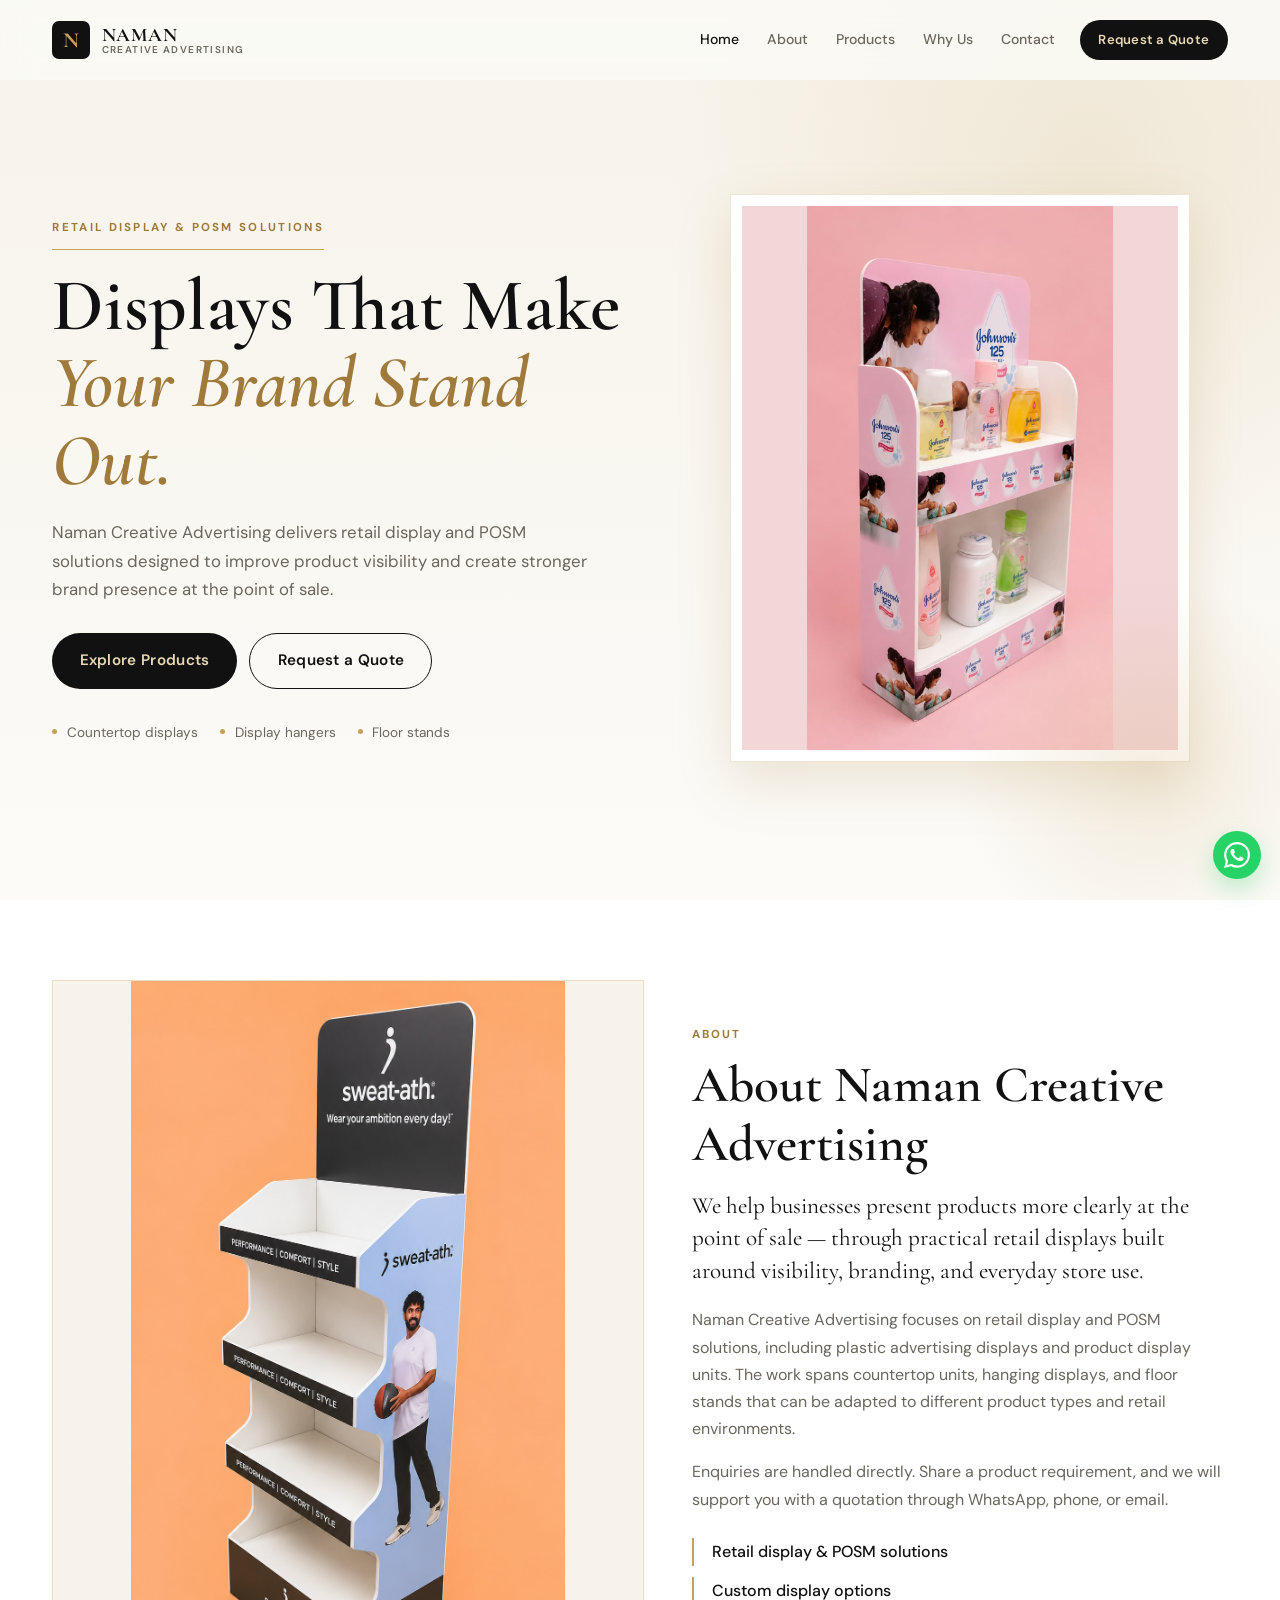
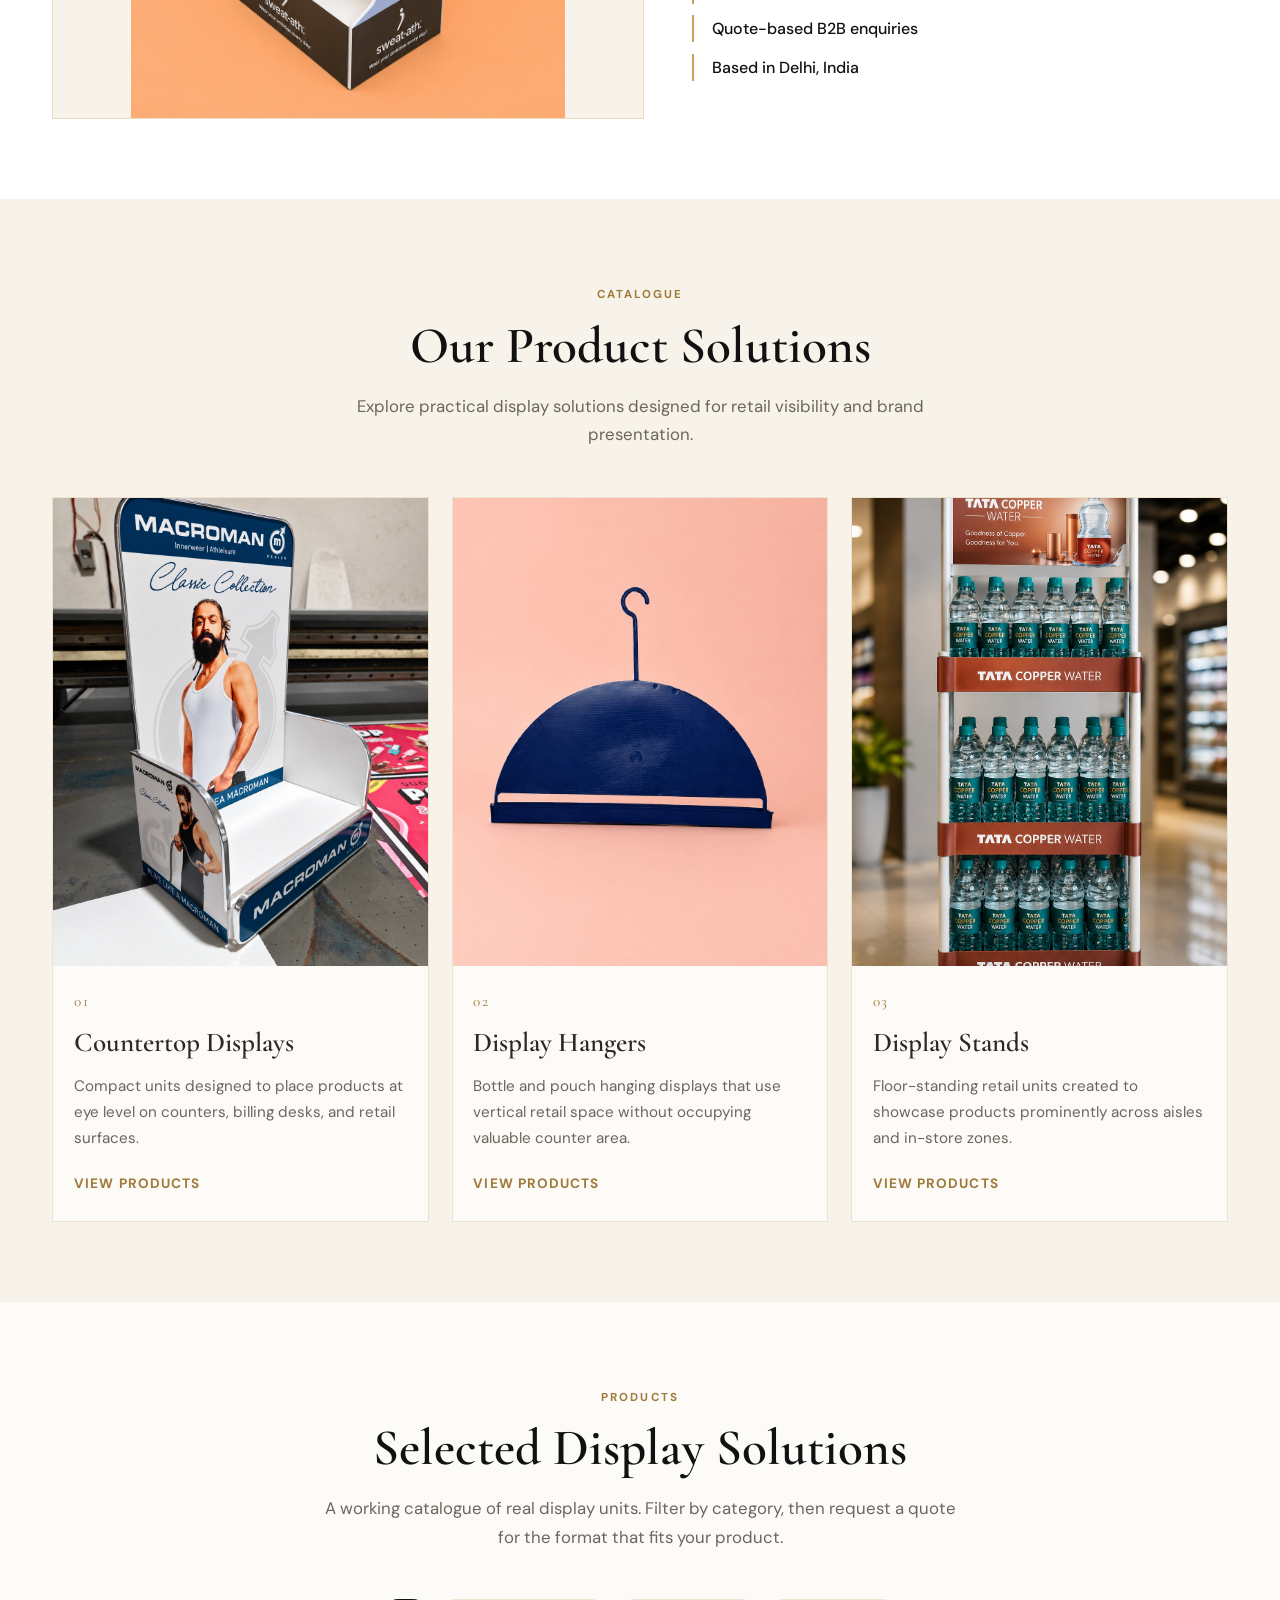
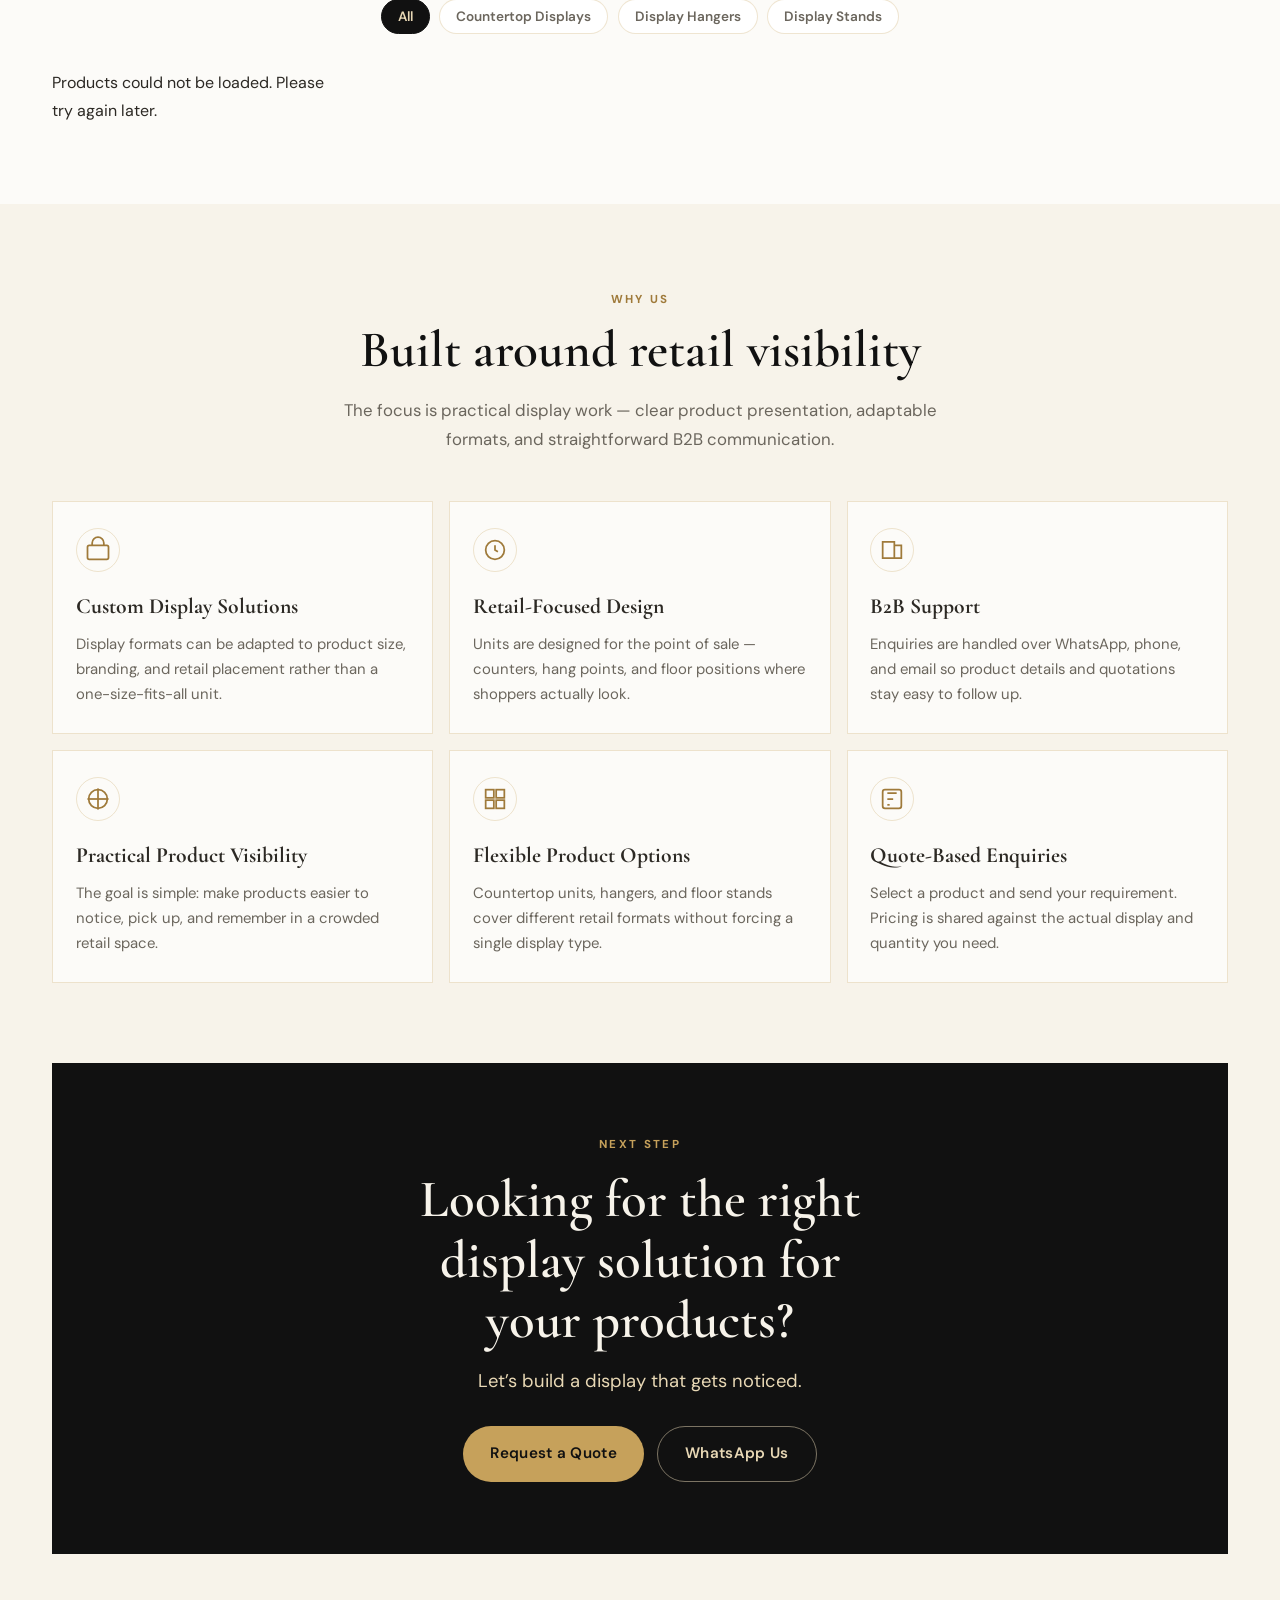
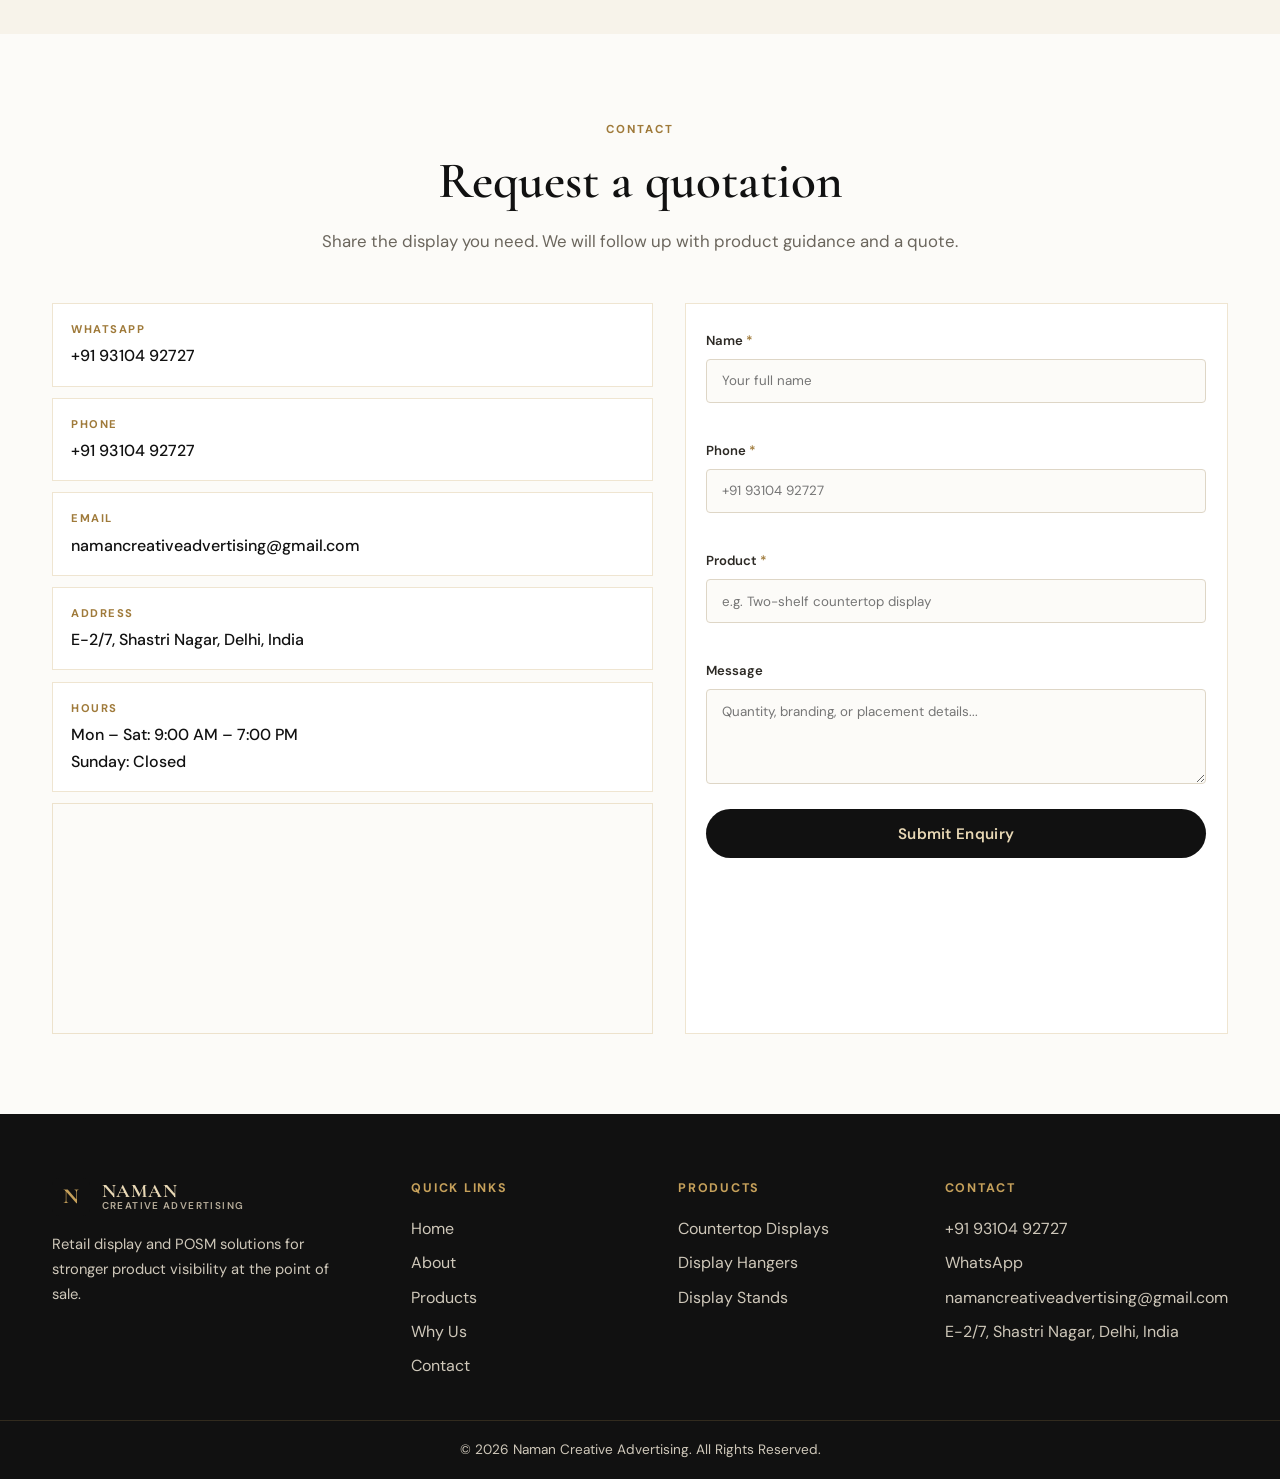
<file: index.html>
<!DOCTYPE html>
<html lang="en">
<head>
  <meta charset="UTF-8">
  <meta name="viewport" content="width=device-width, initial-scale=1.0">
  <meta name="description" content="Naman Creative Advertising — retail display and POSM solutions. Countertop displays, display hangers, and floor stands designed to improve product visibility at the point of sale.">
  <meta name="keywords" content="retail display, POSM, countertop display, display hangers, display stands, plastic advertising displays, Naman Creative Advertising">
  <meta name="author" content="Naman Creative Advertising">
  <meta name="robots" content="index, follow">
  <title>Naman Creative Advertising | Retail Display &amp; POSM Solutions</title>

  <link rel="preconnect" href="https://fonts.googleapis.com">
  <link rel="preconnect" href="https://fonts.gstatic.com" crossorigin>
  <link href="https://fonts.googleapis.com/css2?family=Cormorant+Garamond:ital,wght@0,500;0,600;0,700;1,500&family=DM+Sans:ital,opsz,wght@0,9..40,400;0,9..40,500;0,9..40,600;0,9..40,700;1,9..40,400&display=swap" rel="stylesheet">

  <link rel="stylesheet" href="css/style.css">
  <link rel="icon" type="image/svg+xml" href="images/favicon.svg">
</head>
<body>

  <a href="#main-content" class="skip-link">Skip to main content</a>

  <header class="header" id="header">
    <nav class="nav container" aria-label="Main navigation">
      <a href="#home" class="nav__logo" aria-label="Naman Creative Advertising — Home">
        <span class="nav__logo-mark" aria-hidden="true">N</span>
        <span class="nav__logo-text">
          <span class="nav__logo-name">Naman</span>
          <span class="nav__logo-sub">Creative Advertising</span>
        </span>
      </a>

      <button class="nav__toggle" id="nav-toggle" aria-label="Toggle navigation menu" aria-expanded="false" aria-controls="nav-menu">
        <span class="nav__toggle-bar"></span>
        <span class="nav__toggle-bar"></span>
        <span class="nav__toggle-bar"></span>
      </button>

      <ul class="nav__menu" id="nav-menu">
        <li><a href="#home" class="nav__link active">Home</a></li>
        <li><a href="#about" class="nav__link">About</a></li>
        <li><a href="#products" class="nav__link">Products</a></li>
        <li><a href="#why-us" class="nav__link">Why Us</a></li>
        <li><a href="#contact" class="nav__link">Contact</a></li>
        <li class="nav__cta-item">
          <a href="#contact" class="btn btn--primary btn--sm">Request a Quote</a>
        </li>
      </ul>
    </nav>
  </header>

  <main id="main-content">

    <section class="hero" id="home" aria-labelledby="hero-heading">
      <div class="hero__glow" aria-hidden="true"></div>
      <div class="container hero__container">
        <div class="hero__content reveal">
          <p class="hero__eyebrow">Retail Display &amp; POSM Solutions</p>
          <h1 id="hero-heading" class="hero__title">
            Displays That Make<br>
            <em>Your Brand Stand Out.</em>
          </h1>
          <p class="hero__description">
            Naman Creative Advertising delivers retail display and POSM solutions designed to improve product visibility and create stronger brand presence at the point of sale.
          </p>
          <div class="hero__buttons">
            <a href="#products" class="btn btn--primary btn--lg">Explore Products</a>
            <a href="#contact" class="btn btn--outline btn--lg">Request a Quote</a>
          </div>
          <ul class="hero__meta">
            <li>Countertop displays</li>
            <li>Display hangers</li>
            <li>Floor stands</li>
          </ul>
        </div>

        <div class="hero__visual reveal reveal--delay">
          <div class="hero__frame">
            <img
              src="images/countertop/WhatsApp%20Image%202026-06-18%20at%208.54.14%20PM.jpeg"
              alt="Two-shelf branded countertop display by Naman Creative Advertising"
              width="640"
              height="800"
              loading="eager"
            >
          </div>
        </div>
      </div>
    </section>

    <section class="about section" id="about" aria-labelledby="about-heading">
      <div class="container about__grid">
        <div class="about__visual reveal">
          <figure class="about__figure">
            <img
              src="images/hero%20display.png"
              alt="Four-shelf branded floor display stand"
              width="560"
              height="720"
              loading="lazy"
            >
          </figure>
        </div>

        <div class="about__content reveal reveal--delay">
          <p class="section__tag">About</p>
          <h2 id="about-heading" class="section__title">About Naman Creative Advertising</h2>
          <p class="about__lead">
            We help businesses present products more clearly at the point of sale — through practical retail displays built around visibility, branding, and everyday store use.
          </p>
          <p class="about__text">
            Naman Creative Advertising focuses on retail display and POSM solutions, including plastic advertising displays and product display units. The work spans countertop units, hanging displays, and floor stands that can be adapted to different product types and retail environments.
          </p>
          <p class="about__text">
            Enquiries are handled directly. Share a product requirement, and we will support you with a quotation through WhatsApp, phone, or email.
          </p>
          <ul class="about__points">
            <li>Retail display &amp; POSM solutions</li>
            <li>Custom display options</li>
            <li>Quote-based B2B enquiries</li>
            <li>Based in Delhi, India</li>
          </ul>
        </div>
      </div>
    </section>

    <section class="categories section" id="categories" aria-labelledby="categories-heading">
      <div class="container">
        <div class="section__header reveal">
          <p class="section__tag">Catalogue</p>
          <h2 id="categories-heading" class="section__title">Our Product Solutions</h2>
          <p class="section__subtitle">
            Explore practical display solutions designed for retail visibility and brand presentation.
          </p>
        </div>

        <div class="categories__grid">
          <article class="category-card reveal">
            <div class="category-card__media">
              <img
                src="images/countertop/1%20shelf%20CTU.png"
                alt="Single-shelf countertop display unit"
                width="520"
                height="640"
                loading="lazy"
              >
            </div>
            <div class="category-card__body">
              <p class="category-card__index">01</p>
              <h3 class="category-card__title">Countertop Displays</h3>
              <p class="category-card__desc">Compact units designed to place products at eye level on counters, billing desks, and retail surfaces.</p>
              <button type="button" class="category-card__link" data-filter="countertop">View Products</button>
            </div>
          </article>

          <article class="category-card reveal">
            <div class="category-card__media">
              <img
                src="images/display%20hangers/Bottle%20hanger%20(1).jpeg"
                alt="Half-moon bottle display hanger"
                width="520"
                height="640"
                loading="lazy"
              >
            </div>
            <div class="category-card__body">
              <p class="category-card__index">02</p>
              <h3 class="category-card__title">Display Hangers</h3>
              <p class="category-card__desc">Bottle and pouch hanging displays that use vertical retail space without occupying valuable counter area.</p>
              <button type="button" class="category-card__link" data-filter="hangers">View Products</button>
            </div>
          </article>

          <article class="category-card reveal">
            <div class="category-card__media">
              <img
                src="images/Display%20Stands/ChatGPT%20Image%20Jun%204%2C%202026%2C%2009_34_09%20PM.png"
                alt="Three-tier floor standing bottle display"
                width="520"
                height="640"
                loading="lazy"
              >
            </div>
            <div class="category-card__body">
              <p class="category-card__index">03</p>
              <h3 class="category-card__title">Display Stands</h3>
              <p class="category-card__desc">Floor-standing retail units created to showcase products prominently across aisles and in-store zones.</p>
              <button type="button" class="category-card__link" data-filter="stands">View Products</button>
            </div>
          </article>
        </div>
      </div>
    </section>

    <section class="products section" id="products" aria-labelledby="products-heading">
      <div class="container">
        <div class="section__header reveal">
          <p class="section__tag">Products</p>
          <h2 id="products-heading" class="section__title">Selected Display Solutions</h2>
          <p class="section__subtitle">
            A working catalogue of real display units. Filter by category, then request a quote for the format that fits your product.
          </p>
        </div>

        <div class="product-filters" role="tablist" aria-label="Filter products by category">
          <button type="button" class="filter-btn is-active" data-filter="all" aria-pressed="true">All</button>
          <button type="button" class="filter-btn" data-filter="countertop" aria-pressed="false">Countertop Displays</button>
          <button type="button" class="filter-btn" data-filter="hangers" aria-pressed="false">Display Hangers</button>
          <button type="button" class="filter-btn" data-filter="stands" aria-pressed="false">Display Stands</button>
        </div>

        <div class="products__grid" id="products-grid"></div>
      </div>
    </section>

    <section class="why-us section" id="why-us" aria-labelledby="why-us-heading">
      <div class="container">
        <div class="section__header reveal">
          <p class="section__tag">Why Us</p>
          <h2 id="why-us-heading" class="section__title">Built around retail visibility</h2>
          <p class="section__subtitle">
            The focus is practical display work — clear product presentation, adaptable formats, and straightforward B2B communication.
          </p>
        </div>

        <div class="why-us__grid">
          <article class="why-card reveal">
            <div class="why-card__icon" aria-hidden="true">
              <svg width="28" height="28" viewBox="0 0 24 24" fill="none" stroke="currentColor" stroke-width="1.5"><rect x="3" y="8" width="18" height="12" rx="1.5"/><path d="M7 8V6a5 5 0 0 1 10 0v2"/></svg>
            </div>
            <h3 class="why-card__title">Custom Display Solutions</h3>
            <p class="why-card__desc">Display formats can be adapted to product size, branding, and retail placement rather than a one-size-fits-all unit.</p>
          </article>
          <article class="why-card reveal">
            <div class="why-card__icon" aria-hidden="true">
              <svg width="28" height="28" viewBox="0 0 24 24" fill="none" stroke="currentColor" stroke-width="1.5"><circle cx="12" cy="12" r="8"/><path d="M12 8v4l2.5 1.5"/></svg>
            </div>
            <h3 class="why-card__title">Retail-Focused Design</h3>
            <p class="why-card__desc">Units are designed for the point of sale — counters, hang points, and floor positions where shoppers actually look.</p>
          </article>
          <article class="why-card reveal">
            <div class="why-card__icon" aria-hidden="true">
              <svg width="28" height="28" viewBox="0 0 24 24" fill="none" stroke="currentColor" stroke-width="1.5"><path d="M4 19V5h10v14H4z"/><path d="M14 8h6v11h-6"/></svg>
            </div>
            <h3 class="why-card__title">B2B Support</h3>
            <p class="why-card__desc">Enquiries are handled over WhatsApp, phone, and email so product details and quotations stay easy to follow up.</p>
          </article>
          <article class="why-card reveal">
            <div class="why-card__icon" aria-hidden="true">
              <svg width="28" height="28" viewBox="0 0 24 24" fill="none" stroke="currentColor" stroke-width="1.5"><path d="M3 12h18"/><path d="M12 3v18"/><circle cx="12" cy="12" r="8"/></svg>
            </div>
            <h3 class="why-card__title">Practical Product Visibility</h3>
            <p class="why-card__desc">The goal is simple: make products easier to notice, pick up, and remember in a crowded retail space.</p>
          </article>
          <article class="why-card reveal">
            <div class="why-card__icon" aria-hidden="true">
              <svg width="28" height="28" viewBox="0 0 24 24" fill="none" stroke="currentColor" stroke-width="1.5"><rect x="4" y="4" width="7" height="7"/><rect x="13" y="4" width="7" height="7"/><rect x="4" y="13" width="7" height="7"/><rect x="13" y="13" width="7" height="7"/></svg>
            </div>
            <h3 class="why-card__title">Flexible Product Options</h3>
            <p class="why-card__desc">Countertop units, hangers, and floor stands cover different retail formats without forcing a single display type.</p>
          </article>
          <article class="why-card reveal">
            <div class="why-card__icon" aria-hidden="true">
              <svg width="28" height="28" viewBox="0 0 24 24" fill="none" stroke="currentColor" stroke-width="1.5"><path d="M8 7h8M8 12h5"/><rect x="4" y="4" width="16" height="16" rx="2"/><path d="M8 17h2"/></svg>
            </div>
            <h3 class="why-card__title">Quote-Based Enquiries</h3>
            <p class="why-card__desc">Select a product and send your requirement. Pricing is shared against the actual display and quantity you need.</p>
          </article>
        </div>
      </div>
    </section>

    <section class="cta" id="cta" aria-labelledby="cta-heading">
      <div class="container">
        <div class="cta__panel reveal">
          <p class="cta__eyebrow">Next step</p>
          <h2 id="cta-heading" class="cta__title">Looking for the right display solution for your products?</h2>
          <p class="cta__text">Let’s build a display that gets noticed.</p>
          <div class="cta__actions">
            <a href="#contact" class="btn btn--gold btn--lg">Request a Quote</a>
            <a href="https://wa.me/919310492727?text=Hello%2C%20I%20would%20like%20to%20request%20a%20quotation%20for%20a%20display%20solution." class="btn btn--ghost btn--lg" target="_blank" rel="noopener noreferrer">WhatsApp Us</a>
          </div>
        </div>
      </div>
    </section>

    <section class="contact section" id="contact" aria-labelledby="contact-heading">
      <div class="container">
        <div class="section__header reveal">
          <p class="section__tag">Contact</p>
          <h2 id="contact-heading" class="section__title">Request a quotation</h2>
          <p class="section__subtitle">
            Share the display you need. We will follow up with product guidance and a quote.
          </p>
        </div>

        <div class="contact__grid">
          <aside class="contact__aside reveal">
            <a class="contact__method" href="https://wa.me/919310492727" target="_blank" rel="noopener noreferrer">
              <span class="contact__method-label">WhatsApp</span>
              <span class="contact__method-value">+91 93104 92727</span>
            </a>
            <a class="contact__method" href="tel:+919310492727">
              <span class="contact__method-label">Phone</span>
              <span class="contact__method-value">+91 93104 92727</span>
            </a>
            <a class="contact__method" href="mailto:namancreativeadvertising@gmail.com">
              <span class="contact__method-label">Email</span>
              <span class="contact__method-value">namancreativeadvertising@gmail.com</span>
            </a>
            <div class="contact__method">
              <span class="contact__method-label">Address</span>
              <span class="contact__method-value">E-2/7, Shastri Nagar, Delhi, India</span>
            </div>
            <div class="contact__method">
              <span class="contact__method-label">Hours</span>
              <span class="contact__method-value">Mon – Sat: 9:00 AM – 7:00 PM<br>Sunday: Closed</span>
            </div>
            <div class="contact__map" aria-label="Map showing business location">
              <iframe
                src="https://maps.google.com/maps?q=E-2%2F7+Shastri+Nagar+Delhi+India&output=embed"
                width="100%"
                height="220"
                style="border:0;"
                allowfullscreen=""
                loading="lazy"
                referrerpolicy="no-referrer-when-downgrade"
                title="Naman Creative Advertising location on Google Maps"
              ></iframe>
            </div>
          </aside>

          <form class="contact__form reveal reveal--delay" id="contact-form" novalidate aria-label="Contact enquiry form">
            <div class="form-group">
              <label for="name">Name <span aria-hidden="true">*</span></label>
              <input type="text" id="name" name="name" placeholder="Your full name" required autocomplete="name">
              <span class="form-error" id="name-error" role="alert"></span>
            </div>
            <div class="form-group">
              <label for="phone">Phone <span aria-hidden="true">*</span></label>
              <input type="tel" id="phone" name="phone" placeholder="+91 93104 92727" required autocomplete="tel">
              <span class="form-error" id="phone-error" role="alert"></span>
            </div>
            <div class="form-group">
              <label for="product">Product <span aria-hidden="true">*</span></label>
              <input type="text" id="product" name="product" placeholder="e.g. Two-shelf countertop display" required>
              <span class="form-error" id="product-error" role="alert"></span>
            </div>
            <div class="form-group">
              <label for="message">Message</label>
              <textarea id="message" name="message" rows="4" placeholder="Quantity, branding, or placement details..."></textarea>
            </div>
            <button type="submit" class="btn btn--primary btn--lg btn--full">Submit Enquiry</button>
            <p class="form-success" id="form-success" role="status" hidden>
              Thank you. Your enquiry has been noted. We will contact you shortly.
            </p>
          </form>
        </div>
      </div>
    </section>

  </main>

  <footer class="footer">
    <div class="container footer__grid">
      <div class="footer__brand">
        <a href="#home" class="footer__logo">
          <span class="nav__logo-mark" aria-hidden="true">N</span>
          <span>
            <span class="nav__logo-name">Naman</span>
            <span class="nav__logo-sub">Creative Advertising</span>
          </span>
        </a>
        <p class="footer__tagline">Retail display and POSM solutions for stronger product visibility at the point of sale.</p>
      </div>

      <div class="footer__links">
        <h3 class="footer__heading">Quick Links</h3>
        <ul>
          <li><a href="#home">Home</a></li>
          <li><a href="#about">About</a></li>
          <li><a href="#products">Products</a></li>
          <li><a href="#why-us">Why Us</a></li>
          <li><a href="#contact">Contact</a></li>
        </ul>
      </div>

      <div class="footer__links">
        <h3 class="footer__heading">Products</h3>
        <ul>
          <li><a href="#products" data-filter="countertop">Countertop Displays</a></li>
          <li><a href="#products" data-filter="hangers">Display Hangers</a></li>
          <li><a href="#products" data-filter="stands">Display Stands</a></li>
        </ul>
      </div>

      <div class="footer__links">
        <h3 class="footer__heading">Contact</h3>
        <ul class="footer__contact-list">
          <li><a href="tel:+919310492727">+91 93104 92727</a></li>
          <li><a href="https://wa.me/919310492727" target="_blank" rel="noopener noreferrer">WhatsApp</a></li>
          <li><a href="mailto:namancreativeadvertising@gmail.com">namancreativeadvertising@gmail.com</a></li>
          <li>E-2/7, Shastri Nagar, Delhi, India</li>
        </ul>
      </div>
    </div>

    <div class="footer__bottom">
      <div class="container">
        <p>&copy; 2026 Naman Creative Advertising. All Rights Reserved.</p>
      </div>
    </div>
  </footer>

  <a
    class="whatsapp-float"
    href="https://wa.me/919310492727"
    target="_blank"
    rel="noopener noreferrer"
    aria-label="Chat on WhatsApp"
  >
    <svg width="26" height="26" viewBox="0 0 24 24" fill="currentColor" aria-hidden="true"><path d="M17.472 14.382c-.297-.149-1.758-.867-2.03-.967-.273-.099-.471-.148-.67.15-.197.297-.767.966-.94 1.164-.173.199-.347.223-.644.075-.297-.15-1.255-.463-2.39-1.475-.883-.788-1.48-1.761-1.653-2.059-.173-.297-.018-.458.13-.606.134-.133.298-.347.446-.52.149-.174.198-.298.298-.497.099-.198.05-.371-.025-.52-.075-.149-.669-1.612-.916-2.207-.242-.579-.487-.5-.669-.51-.173-.008-.371-.01-.57-.01-.198 0-.52.074-.792.372-.272.297-1.04 1.016-1.04 2.479 0 1.462 1.065 2.875 1.213 3.074.149.198 2.096 3.2 5.077 4.487.709.306 1.262.489 1.694.625.712.227 1.36.195 1.871.118.571-.085 1.758-.719 2.006-1.413.248-.694.248-1.289.173-1.413-.074-.124-.272-.198-.57-.347m-5.421 7.403h-.004a9.87 9.87 0 01-5.031-1.378l-.361-.214-3.741.982.998-3.648-.235-.374a9.86 9.86 0 01-1.51-5.26c.001-5.45 4.436-9.884 9.888-9.884 2.64 0 5.122 1.03 6.988 2.898a9.825 9.825 0 012.893 6.994c-.003 5.45-4.435 9.884-9.884 9.884m8.413-18.297A11.815 11.815 0 0012.05 0C5.495 0 .16 5.335.157 11.892c0 2.096.547 4.142 1.588 5.945L.057 24l6.305-1.654a11.882 11.882 0 005.683 1.448h.005c6.554 0 11.89-5.335 11.893-11.893a11.821 11.821 0 00-3.48-8.413z"/></svg>
  </a>

  <button class="back-to-top" id="back-to-top" aria-label="Back to top" hidden>
    <svg width="22" height="22" viewBox="0 0 24 24" fill="currentColor" aria-hidden="true"><path d="M7.41 15.41L12 10.83l4.59 4.58L18 14l-6-6-6 6z"/></svg>
  </button>

  <script src="js/script.js"></script>
</body>
</html>
</file>
<file: css/style.css>
/* ============================================================
   Naman Creative Advertising
   Gold / black / cream design system — mobile-first
   ============================================================ */

:root {
  --gold: #c6a15b;
  --gold-dark: #9f7a3a;
  --gold-light: #e8d8b5;
  --black: #111111;
  --black-soft: #1a1a1a;
  --cream: #f7f3ea;
  --warm-white: #fcfbf8;
  --white: #ffffff;
  --muted: #6b665d;
  --text: #2c2924;
  --line: rgba(198, 161, 91, 0.28);
  --error: #b42318;
  --success: #2f6b3c;
  --whatsapp: #25d366;

  --font-display: 'Cormorant Garamond', Georgia, serif;
  --font-body: 'DM Sans', system-ui, sans-serif;

  --container: 1220px;
  --header-h: 80px;
  --radius: 10px;
  --radius-lg: 18px;

  --space-1: 0.25rem;
  --space-2: 0.5rem;
  --space-3: 1rem;
  --space-4: 1.5rem;
  --space-5: 2rem;
  --space-6: 3rem;
  --space-7: 5rem;
  --space-8: 7rem;

  --shadow-sm: 0 8px 24px rgba(17, 17, 17, 0.06);
  --shadow-md: 0 18px 40px rgba(17, 17, 17, 0.1);
  --shadow-gold: 0 20px 50px rgba(159, 122, 58, 0.18);

  --ease: 0.28s ease;
}

*,
*::before,
*::after {
  box-sizing: border-box;
  margin: 0;
  padding: 0;
}

html {
  scroll-behavior: smooth;
  scroll-padding-top: var(--header-h);
}

body {
  font-family: var(--font-body);
  font-size: 1rem;
  line-height: 1.7;
  color: var(--text);
  background: var(--warm-white);
  overflow-x: hidden;
  -webkit-font-smoothing: antialiased;
}

img {
  max-width: 100%;
  height: auto;
  display: block;
}

a {
  color: inherit;
  text-decoration: none;
}

ul {
  list-style: none;
}

button,
input,
textarea {
  font-family: inherit;
}

button {
  cursor: pointer;
  border: none;
  background: none;
}

:focus-visible {
  outline: 2px solid var(--gold);
  outline-offset: 3px;
}

.skip-link {
  position: absolute;
  top: -100%;
  left: 1rem;
  z-index: 9999;
  background: var(--black);
  color: var(--gold-light);
  padding: 0.5rem 0.9rem;
  font-weight: 600;
}

.skip-link:focus {
  top: 1rem;
}

.container {
  width: 100%;
  max-width: var(--container);
  margin: 0 auto;
  padding: 0 1.4rem;
}

.section {
  padding: var(--space-7) 0;
}

.section__header {
  max-width: 640px;
  margin: 0 auto 3rem;
  text-align: center;
}

.section__tag {
  display: inline-block;
  color: var(--gold-dark);
  font-size: 0.72rem;
  font-weight: 700;
  letter-spacing: 0.18em;
  text-transform: uppercase;
  margin-bottom: 0.75rem;
}

.section__title {
  font-family: var(--font-display);
  font-size: clamp(2rem, 4vw, 3.25rem);
  font-weight: 600;
  line-height: 1.15;
  color: var(--black);
  margin-bottom: 1rem;
}

.section__subtitle {
  color: var(--muted);
  font-size: 1.05rem;
}

.reveal {
  opacity: 0;
  transform: translateY(24px);
  transition: opacity 0.5s ease, transform 0.5s ease;
}

.reveal.revealed {
  opacity: 1;
  transform: none;
}

.reveal--delay {
  transition-delay: 0.12s;
}

/* ---------- Buttons ---------- */
.btn {
  display: inline-flex;
  align-items: center;
  justify-content: center;
  gap: 0.5rem;
  font-weight: 600;
  letter-spacing: 0.02em;
  border-radius: 999px;
  transition: transform var(--ease), background var(--ease), color var(--ease), border-color var(--ease);
  white-space: nowrap;
}

.btn--sm {
  padding: 0.55rem 1.15rem;
  font-size: 0.82rem;
}

.btn--lg {
  padding: 0.9rem 1.7rem;
  font-size: 0.95rem;
}

.btn--full {
  width: 100%;
}

.btn--primary {
  background: var(--black);
  color: var(--gold-light);
}

.btn--primary:hover {
  background: var(--gold);
  color: var(--black);
  transform: translateY(-2px);
}

.btn--outline {
  border: 1px solid var(--black);
  color: var(--black);
  background: transparent;
}

.btn--outline:hover {
  background: var(--black);
  color: var(--gold-light);
  transform: translateY(-2px);
}

.btn--gold {
  background: var(--gold);
  color: var(--black);
}

.btn--gold:hover {
  background: var(--gold-light);
  transform: translateY(-2px);
}

.btn--ghost {
  border: 1px solid rgba(232, 216, 181, 0.5);
  color: var(--gold-light);
}

.btn--ghost:hover {
  background: rgba(232, 216, 181, 0.1);
  color: var(--white);
}

/* ---------- Header ---------- */
.header {
  position: fixed;
  inset: 0 0 auto;
  height: var(--header-h);
  z-index: 1000;
  background: rgba(252, 251, 248, 0.78);
  backdrop-filter: blur(16px);
  border-bottom: 1px solid transparent;
  transition: border-color var(--ease), background var(--ease);
}

.header.scrolled {
  background: rgba(252, 251, 248, 0.94);
  border-bottom-color: var(--line);
}

.nav {
  display: flex;
  align-items: center;
  justify-content: space-between;
  height: var(--header-h);
}

.nav__logo,
.footer__logo {
  display: flex;
  align-items: center;
  gap: 0.7rem;
}

.nav__logo-mark {
  width: 38px;
  height: 38px;
  display: grid;
  place-items: center;
  background: var(--black);
  color: var(--gold);
  font-family: var(--font-display);
  font-size: 1.35rem;
  font-weight: 700;
  border-radius: 7px;
  flex-shrink: 0;
}

.nav__logo-text,
.footer__logo span:last-child {
  display: flex;
  flex-direction: column;
  line-height: 1.05;
}

.nav__logo-name {
  font-family: var(--font-display);
  font-size: 1.2rem;
  font-weight: 700;
  letter-spacing: 0.04em;
  text-transform: uppercase;
  color: var(--black);
}

.nav__logo-sub {
  font-size: 0.62rem;
  letter-spacing: 0.14em;
  text-transform: uppercase;
  color: var(--muted);
  font-weight: 600;
}

.nav__toggle {
  display: flex;
  flex-direction: column;
  gap: 5px;
  padding: 0.4rem;
  z-index: 1001;
}

.nav__toggle-bar {
  width: 22px;
  height: 1.5px;
  background: var(--black);
  transition: var(--ease);
}

.nav__toggle.active .nav__toggle-bar:nth-child(1) {
  transform: rotate(45deg) translate(5px, 5px);
}

.nav__toggle.active .nav__toggle-bar:nth-child(2) {
  opacity: 0;
}

.nav__toggle.active .nav__toggle-bar:nth-child(3) {
  transform: rotate(-45deg) translate(5px, -5px);
}

.nav__menu {
  position: fixed;
  top: 0;
  right: -100%;
  width: min(320px, 86vw);
  height: 100vh;
  padding: calc(var(--header-h) + 1.5rem) 1.5rem;
  background: var(--warm-white);
  display: flex;
  flex-direction: column;
  gap: 0.25rem;
  transition: right var(--ease);
  z-index: 999;
  box-shadow: var(--shadow-md);
}

.nav__menu.open {
  right: 0;
}

.nav__link {
  display: block;
  padding: 0.75rem 0.4rem;
  color: var(--muted);
  font-weight: 500;
}

.nav__link:hover,
.nav__link.active {
  color: var(--black);
}

.nav__cta-item {
  margin-top: 1rem;
}

.nav-overlay {
  position: fixed;
  inset: 0;
  background: rgba(17, 17, 17, 0.45);
  z-index: 998;
  opacity: 0;
  visibility: hidden;
  transition: var(--ease);
}

.nav-overlay.visible {
  opacity: 1;
  visibility: visible;
}

/* ---------- Hero ---------- */
.hero {
  position: relative;
  min-height: 100vh;
  padding: calc(var(--header-h) + 2.5rem) 0 4rem;
  background:
    radial-gradient(circle at 85% 20%, rgba(198, 161, 91, 0.16), transparent 32%),
    linear-gradient(180deg, var(--cream) 0%, var(--warm-white) 100%);
  overflow: hidden;
  display: flex;
  align-items: center;
}

.hero__glow {
  position: absolute;
  width: 420px;
  height: 420px;
  right: -80px;
  bottom: -80px;
  background: radial-gradient(circle, rgba(198, 161, 91, 0.18), transparent 65%);
  pointer-events: none;
}

.hero__container {
  display: grid;
  gap: 3rem;
  align-items: center;
}

.hero__eyebrow {
  display: inline-block;
  margin-bottom: 1.1rem;
  padding-bottom: 0.7rem;
  border-bottom: 1px solid var(--gold);
  color: var(--gold-dark);
  font-size: 0.72rem;
  font-weight: 700;
  letter-spacing: 0.2em;
  text-transform: uppercase;
}

.hero__title {
  font-family: var(--font-display);
  font-size: clamp(2.5rem, 7vw, 4.6rem);
  font-weight: 600;
  line-height: 1.05;
  color: var(--black);
  margin-bottom: 1.2rem;
}

.hero__title em {
  font-style: italic;
  color: var(--gold-dark);
}

.hero__description {
  max-width: 34rem;
  color: var(--muted);
  font-size: 1.05rem;
  margin-bottom: 1.8rem;
}

.hero__buttons {
  display: flex;
  flex-wrap: wrap;
  gap: 0.8rem;
  margin-bottom: 2rem;
}

.hero__meta {
  display: flex;
  flex-wrap: wrap;
  gap: 0.6rem 1.4rem;
  color: var(--muted);
  font-size: 0.85rem;
}

.hero__meta li {
  position: relative;
  padding-left: 0.9rem;
}

.hero__meta li::before {
  content: '';
  position: absolute;
  left: 0;
  top: 0.55em;
  width: 5px;
  height: 5px;
  border-radius: 50%;
  background: var(--gold);
}

.hero__visual {
  display: flex;
  justify-content: center;
}

.hero__frame {
  width: min(100%, 460px);
  padding: 0.7rem;
  background: var(--white);
  border: 1px solid var(--line);
  box-shadow: var(--shadow-gold);
}

.hero__frame img {
  width: 100%;
  aspect-ratio: 4 / 5;
  object-fit: contain;
  background: #f3d6d8;
}

/* ---------- About ---------- */
.about {
  background: var(--white);
}

.about__grid {
  display: grid;
  gap: 3rem;
  align-items: center;
}

.about__figure {
  overflow: hidden;
  background: var(--cream);
  border: 1px solid var(--line);
}

.about__figure img {
  width: 100%;
  aspect-ratio: 4 / 5;
  object-fit: contain;
}

.about__lead {
  font-family: var(--font-display);
  font-size: 1.45rem;
  line-height: 1.4;
  color: var(--black);
  margin: 1rem 0 1.2rem;
}

.about__text {
  color: var(--muted);
  margin-bottom: 1rem;
}

.about__points {
  margin-top: 1.6rem;
  display: grid;
  gap: 0.7rem;
}

.about__points li {
  padding-left: 1.1rem;
  border-left: 2px solid var(--gold);
  color: var(--black);
  font-weight: 500;
}

/* ---------- Categories ---------- */
.categories {
  background: var(--cream);
}

.categories__grid {
  display: grid;
  gap: 1.4rem;
}

.category-card {
  background: var(--warm-white);
  border: 1px solid var(--line);
  overflow: hidden;
  transition: transform var(--ease), box-shadow var(--ease);
}

.category-card:hover {
  transform: translateY(-6px);
  box-shadow: var(--shadow-md);
}

.category-card__media {
  overflow: hidden;
  background: #efe8d8;
}

.category-card__media img {
  width: 100%;
  aspect-ratio: 4 / 5;
  object-fit: cover;
  object-position: center;
  transition: transform 0.45s ease;
}

.category-card:hover .category-card__media img {
  transform: scale(1.04);
}

.category-card__body {
  padding: 1.4rem 1.3rem 1.5rem;
}

.category-card__index {
  color: var(--gold-dark);
  font-family: var(--font-display);
  font-size: 0.95rem;
  letter-spacing: 0.12em;
  margin-bottom: 0.35rem;
}

.category-card__title {
  font-family: var(--font-display);
  font-size: 1.7rem;
  font-weight: 600;
  margin-bottom: 0.5rem;
}

.category-card__desc {
  color: var(--muted);
  font-size: 0.95rem;
  margin-bottom: 1.1rem;
}

.category-card__link {
  color: var(--gold-dark);
  font-weight: 700;
  font-size: 0.85rem;
  letter-spacing: 0.08em;
  text-transform: uppercase;
}

.category-card__link:hover {
  color: var(--black);
}

/* ---------- Products ---------- */
.products {
  background: var(--warm-white);
}

.product-filters {
  display: flex;
  flex-wrap: wrap;
  justify-content: center;
  gap: 0.6rem;
  margin-bottom: 2.2rem;
}

.filter-btn {
  padding: 0.5rem 1rem;
  border: 1px solid var(--line);
  border-radius: 999px;
  color: var(--muted);
  background: var(--white);
  font-size: 0.85rem;
  font-weight: 600;
  transition: var(--ease);
}

.filter-btn:hover,
.filter-btn.is-active {
  background: var(--black);
  border-color: var(--black);
  color: var(--gold-light);
}

.products__grid {
  display: grid;
  gap: 1.4rem;
}

.product-card {
  display: flex;
  flex-direction: column;
  background: var(--white);
  border: 1px solid var(--line);
  box-shadow: var(--shadow-sm);
  overflow: hidden;
  transition: transform var(--ease), box-shadow var(--ease), border-color var(--ease);
}

.product-card:hover {
  transform: translateY(-6px);
  border-color: var(--gold);
  box-shadow: var(--shadow-md);
}

.product-card__image {
  overflow: hidden;
  background: var(--cream);
}

.product-card__image img {
  width: 100%;
  aspect-ratio: 1 / 1.15;
  object-fit: contain;
  transition: transform 0.45s ease;
}

.product-card:hover .product-card__image img {
  transform: scale(1.05);
}

.product-card__body {
  padding: 1.15rem 1.15rem 1.3rem;
  display: flex;
  flex-direction: column;
  flex: 1;
  border-top: 1px solid var(--line);
}

.product-card__cat {
  font-size: 0.7rem;
  letter-spacing: 0.12em;
  text-transform: uppercase;
  color: var(--gold-dark);
  font-weight: 700;
  margin-bottom: 0.35rem;
}

.product-card__name {
  font-family: var(--font-display);
  font-size: 1.28rem;
  font-weight: 600;
  line-height: 1.25;
  margin-bottom: 0.45rem;
  color: var(--black);
}

.product-card__desc {
  color: var(--muted);
  font-size: 0.9rem;
  margin-bottom: 1rem;
  flex: 1;
}

.product-card__moq {
  display: inline-block;
  width: fit-content;
  margin-bottom: 1rem;
  padding: 0.2rem 0.65rem;
  border-radius: 999px;
  background: var(--cream);
  color: var(--gold-dark);
  font-size: 0.75rem;
  font-weight: 600;
}

/* ---------- Why us ---------- */
.why-us {
  background: var(--cream);
}

.why-us__grid {
  display: grid;
  gap: 1rem;
}

.why-card {
  padding: 1.6rem 1.4rem;
  background: var(--warm-white);
  border: 1px solid var(--line);
  transition: transform var(--ease), border-color var(--ease);
}

.why-card:hover {
  transform: translateY(-4px);
  border-color: var(--gold);
}

.why-card__icon {
  width: 44px;
  height: 44px;
  display: grid;
  place-items: center;
  margin-bottom: 1rem;
  color: var(--gold-dark);
  border: 1px solid var(--line);
  border-radius: 50%;
}

.why-card__title {
  font-family: var(--font-display);
  font-size: 1.35rem;
  margin-bottom: 0.45rem;
}

.why-card__desc {
  color: var(--muted);
  font-size: 0.93rem;
}

/* ---------- CTA ---------- */
.cta {
  padding: 0 0 var(--space-7);
  background: var(--cream);
}

.cta__panel {
  padding: 3.4rem 1.5rem;
  text-align: center;
  background: var(--black);
  color: var(--cream);
}

.cta__eyebrow {
  color: var(--gold);
  font-size: 0.72rem;
  letter-spacing: 0.2em;
  text-transform: uppercase;
  font-weight: 700;
  margin-bottom: 0.9rem;
}

.cta__title {
  font-family: var(--font-display);
  font-size: clamp(2rem, 4.4vw, 3.3rem);
  font-weight: 600;
  line-height: 1.15;
  max-width: 18ch;
  margin: 0 auto 0.9rem;
}

.cta__text {
  color: var(--gold-light);
  font-size: 1.15rem;
  margin-bottom: 1.8rem;
}

.cta__actions {
  display: flex;
  justify-content: center;
  flex-wrap: wrap;
  gap: 0.8rem;
}

/* ---------- Contact ---------- */
.contact {
  background: var(--warm-white);
}

.contact__grid {
  display: grid;
  gap: 2rem;
}

.contact__aside {
  display: grid;
  gap: 0.7rem;
}

.contact__method {
  display: block;
  padding: 1rem 1.1rem;
  background: var(--white);
  border: 1px solid var(--line);
}

.contact__method-label {
  display: block;
  font-size: 0.7rem;
  letter-spacing: 0.14em;
  text-transform: uppercase;
  color: var(--gold-dark);
  font-weight: 700;
  margin-bottom: 0.2rem;
}

.contact__method-value {
  color: var(--black);
  font-weight: 500;
  word-break: break-word;
}

a.contact__method:hover {
  border-color: var(--gold);
}

.contact__map {
  overflow: hidden;
  border: 1px solid var(--line);
  min-height: 220px;
}

.contact__form {
  padding: 1.6rem 1.3rem;
  background: var(--white);
  border: 1px solid var(--line);
}

.form-group {
  margin-bottom: 1.05rem;
}

.form-group label {
  display: block;
  font-size: 0.82rem;
  font-weight: 600;
  margin-bottom: 0.4rem;
}

.form-group label span {
  color: var(--gold-dark);
}

.form-group input,
.form-group textarea {
  width: 100%;
  padding: 0.8rem 0.9rem;
  border: 1px solid #ded6c6;
  background: var(--warm-white);
  color: var(--black);
  border-radius: 4px;
}

.form-group input:focus,
.form-group textarea:focus {
  outline: none;
  border-color: var(--gold);
  box-shadow: 0 0 0 3px rgba(198, 161, 91, 0.18);
}

.form-group input.error {
  border-color: var(--error);
}

.form-error {
  display: block;
  min-height: 1rem;
  margin-top: 0.25rem;
  color: var(--error);
  font-size: 0.75rem;
}

.form-success {
  margin-top: 0.9rem;
  padding: 0.8rem;
  background: #eef6ef;
  color: var(--success);
  text-align: center;
  font-weight: 600;
}

/* ---------- Footer ---------- */
.footer {
  background: var(--black);
  color: #cfc8ba;
  padding-top: 4rem;
}

.footer__grid {
  display: grid;
  gap: 2.2rem;
  padding-bottom: 2.5rem;
}

.footer__logo .nav__logo-name,
.footer__logo .nav__logo-sub {
  color: var(--gold-light);
}

.footer__logo .nav__logo-sub {
  color: #b7ad9a;
}

.footer__tagline {
  margin-top: 1rem;
  max-width: 28ch;
  font-size: 0.92rem;
}

.footer__heading {
  color: var(--gold);
  font-size: 0.78rem;
  letter-spacing: 0.14em;
  text-transform: uppercase;
  margin-bottom: 1rem;
}

.footer__links ul {
  display: grid;
  gap: 0.45rem;
}

.footer__links a:hover,
.footer__contact-list a:hover {
  color: var(--gold-light);
}

.footer__bottom {
  border-top: 1px solid rgba(198, 161, 91, 0.18);
  padding: 1.1rem 0;
  text-align: center;
  font-size: 0.85rem;
}

/* ---------- Floating controls ---------- */
.whatsapp-float,
.back-to-top {
  position: fixed;
  right: 1.2rem;
  width: 48px;
  height: 48px;
  display: grid;
  place-items: center;
  border-radius: 50%;
  z-index: 900;
  transition: transform var(--ease), opacity var(--ease);
}

.whatsapp-float {
  bottom: 1.3rem;
  background: var(--whatsapp);
  color: var(--white);
  box-shadow: 0 10px 24px rgba(37, 211, 102, 0.28);
}

.whatsapp-float:hover {
  transform: translateY(-3px);
  color: var(--white);
}

.back-to-top {
  bottom: 5.1rem;
  background: var(--black);
  color: var(--gold-light);
  opacity: 0;
  visibility: hidden;
}

.back-to-top.visible {
  opacity: 1;
  visibility: visible;
}

.back-to-top:hover {
  transform: translateY(-3px);
}

/* ---------- Breakpoints ---------- */
@media (min-width: 640px) {
  .products__grid,
  .why-us__grid {
    grid-template-columns: repeat(2, 1fr);
  }
}

@media (min-width: 768px) {
  .hero__container,
  .about__grid,
  .contact__grid {
    grid-template-columns: 1.05fr 0.95fr;
  }

  .categories__grid {
    grid-template-columns: repeat(3, 1fr);
  }

  .footer__grid {
    grid-template-columns: 1.4fr 1fr 1fr 1.1fr;
  }

  .cta__panel {
    padding: 4.5rem 2rem;
  }
}

@media (min-width: 992px) {
  .nav__toggle {
    display: none;
  }

  .nav__menu {
    position: static;
    width: auto;
    height: auto;
    padding: 0;
    background: none;
    box-shadow: none;
    flex-direction: row;
    align-items: center;
    gap: 0.15rem;
  }

  .nav__link {
    padding: 0.45rem 0.8rem;
    font-size: 0.88rem;
  }

  .nav__cta-item {
    margin-top: 0;
    margin-left: 0.6rem;
  }

  .products__grid {
    grid-template-columns: repeat(3, 1fr);
  }

  .why-us__grid {
    grid-template-columns: repeat(3, 1fr);
  }
}

@media (min-width: 1280px) {
  .products__grid {
    grid-template-columns: repeat(4, 1fr);
  }
}

@media (prefers-reduced-motion: reduce) {
  html {
    scroll-behavior: auto;
  }

  .reveal {
    opacity: 1;
    transform: none;
    transition: none;
  }

  *,
  *::before,
  *::after {
    animation-duration: 0.01ms !important;
    transition-duration: 0.01ms !important;
  }
}
.product-card__image {
  position: relative;
  overflow: hidden;
  isolation: isolate;
}

.product-card__image .gallery-prev,
.product-card__image .gallery-next {
  position: absolute;
  top: 50%;
  transform: translateY(-50%);
  width: 38px;
  height: 38px;
  border: 1px solid #c6a15b;
  border-radius: 50%;
  background: rgba(20, 20, 20, 0.85);
  color: white;
  font-size: 22px;
  display: flex;
  align-items: center;
  justify-content: center;
  cursor: pointer;
  z-index: 5;
}

.product-card__image .gallery-prev {
  left: 10px;
}

.product-card__image .gallery-next {
  right: 10px;
}

.product-card__image .gallery-counter {
  position: absolute;
  bottom: 10px;
  right: 10px;
  background: rgba(20, 20, 20, 0.85);
  color: white;
  padding: 5px 10px;
  border-radius: 20px;
  font-size: 11px;
  z-index: 5;
}
</file>
